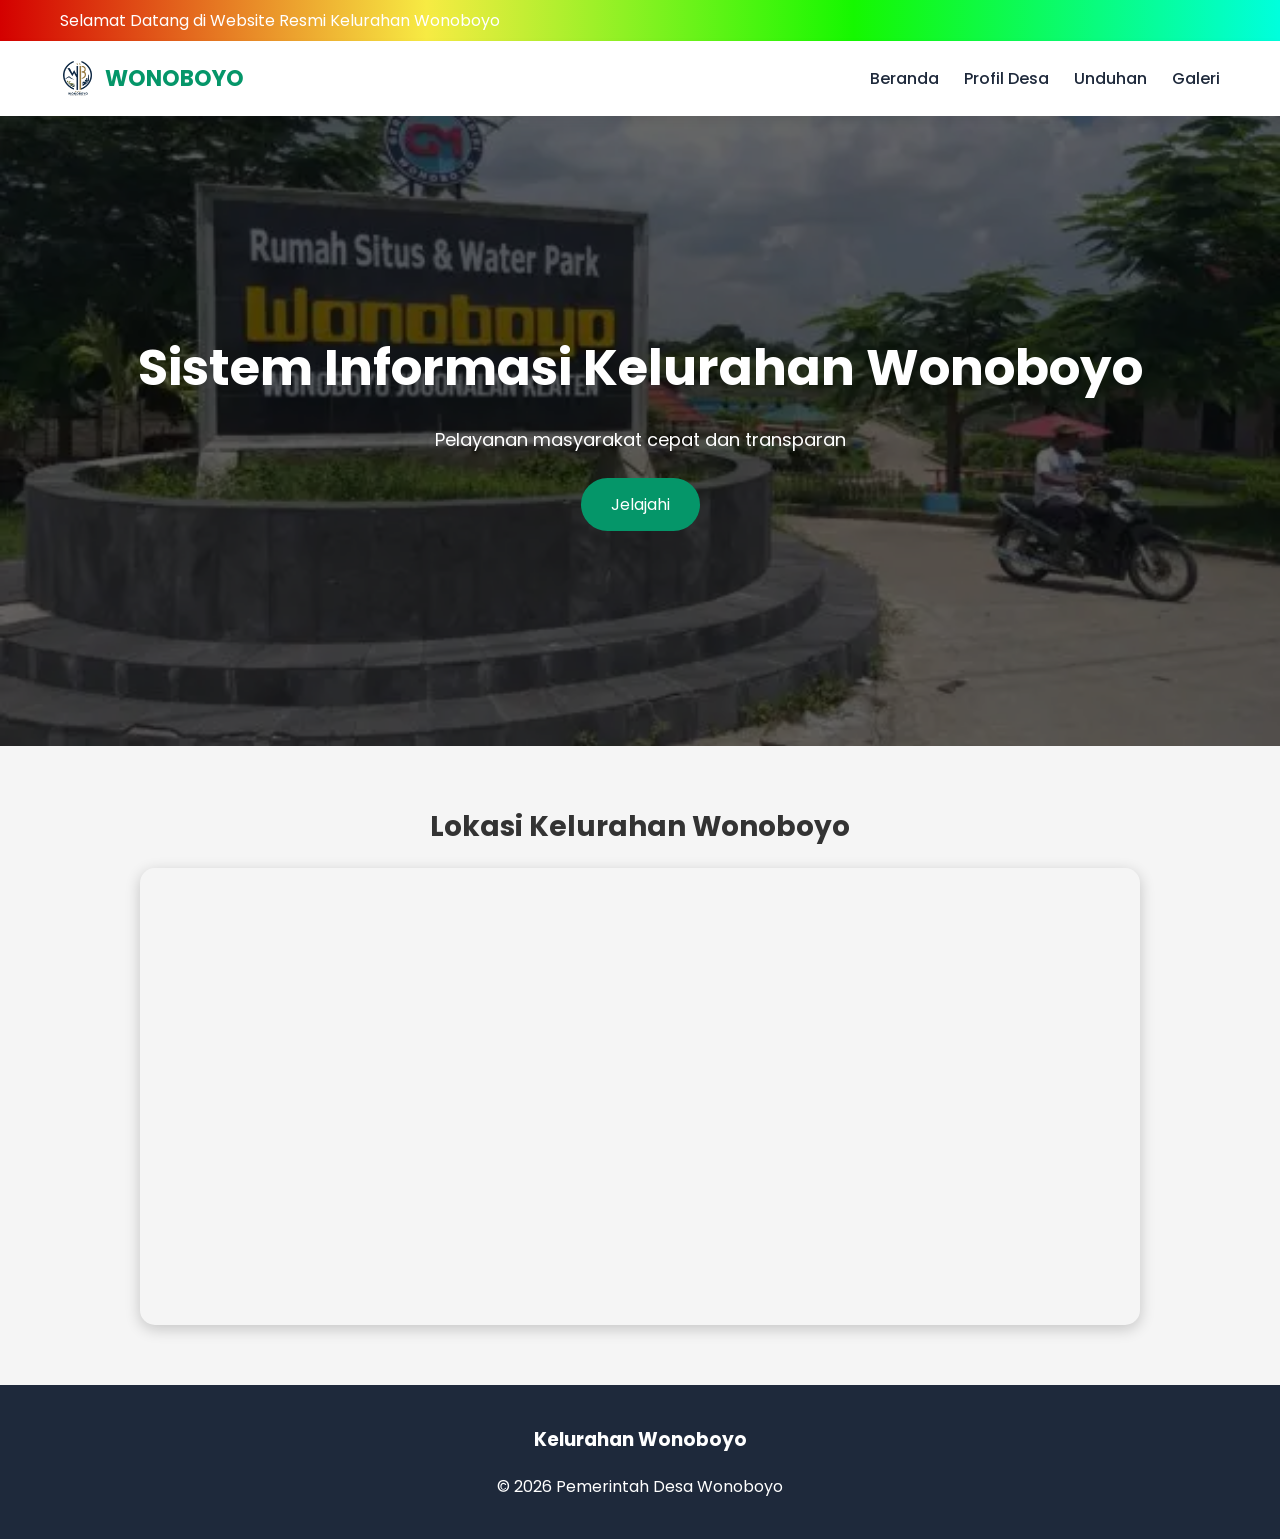
<file: index.html>
<!DOCTYPE html>
<html lang="id">

<head>

    <meta charset="UTF-8">

    <title>Kelurahan Wonoboyo</title>

    <link rel="stylesheet" href="style.css">

    <link href="https://fonts.googleapis.com/css2?family=Poppins:wght@300;400;500;600;700&display=swap"
          rel="stylesheet">

    <link rel="stylesheet"
          href="https://cdnjs.cloudflare.com/ajax/libs/font-awesome/6.4.0/css/all.min.css">

</head>

<body>

<!-- =========================
     TOP BAR
========================= -->

<div class="top-bar">

    <div class="container top-bar-content">

        <div class="marquee-container">

            <span class="marquee-text">
                Selamat Datang di Website Resmi Kelurahan Wonoboyo
            </span>

        </div>

    </div>

</div>

<!-- =========================
     HEADER
========================= -->

<header>

    <div class="container nav-container">

        <!-- LOGO WEBSITE -->

        <a href="index.html"
           class="logo">

            <img src="gambar/WhatsApp_Image_2026-05-22_at_09.13.37__1_-removebg-preview.png"
                 class="logo-img">

            <span>WONOBOYO</span>

        </a>

        <!-- MENU -->

        <nav>

            <ul>

                <li>
                    <a href="index.html">Beranda</a>
                </li>

                <li>
                    <a href="profil.html">Profil Desa</a>
                </li>

                <li>
                    <a href="unduhan.html">Unduhan</a>
                </li>

                <li>
                    <a href="galeri.html">Galeri</a>
                </li>

            </ul>

        </nav>

    </div>

</header>

<!-- =========================
     HERO SECTION
========================= -->

<section class="hero"
         style="background: url('gambar/tol-solo-jogja-wonoboyo-klaten.jpg') center/cover no-repeat;">

    <div class="hero-overlay"></div>

    <div class="hero-content">

        <h1>
            Sistem Informasi Kelurahan Wonoboyo
        </h1>

        <p>
            Pelayanan masyarakat cepat dan transparan
        </p>

        <a href="profil.html"
           class="hero-btn">

            Jelajahi

        </a>

    </div>

</section>

<!-- =========================
     GOOGLE MAPS
========================= -->

<section class="maps">

    <div class="container">

        <h2>Lokasi Kelurahan Wonoboyo</h2>

        <div class="map-container">

            <iframe
                src="https://www.google.com/maps?q=Wonoboyo&output=embed"
                width="100%"
                height="450"
                style="border:0;"
                allowfullscreen=""
                loading="lazy">
            </iframe>

        </div>

    </div>

</section>

<!-- =========================
     FOOTER
========================= -->

<footer>

    <h3>
        Kelurahan Wonoboyo
    </h3>

    <div class="footer-text">
        © 2026 Pemerintah Desa Wonoboyo
    </div>

</footer>

</body>
</html>
</file>
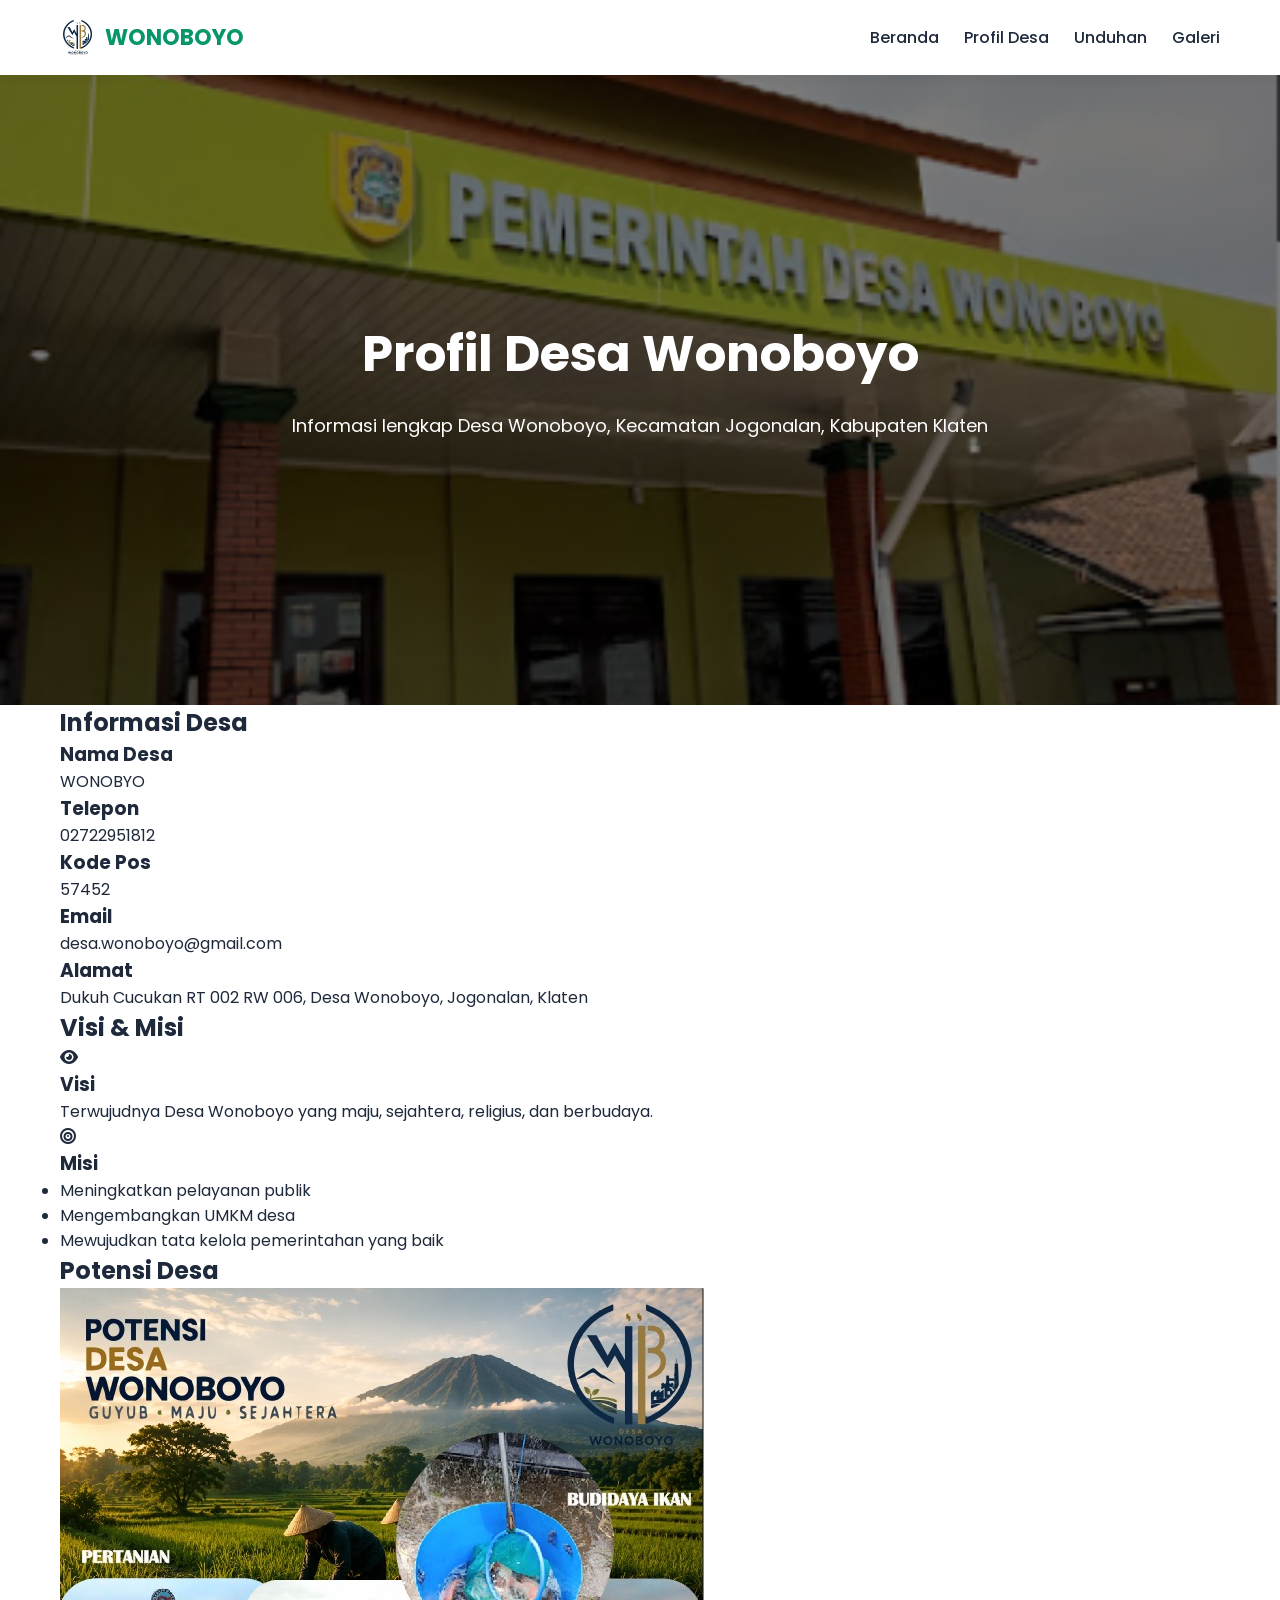
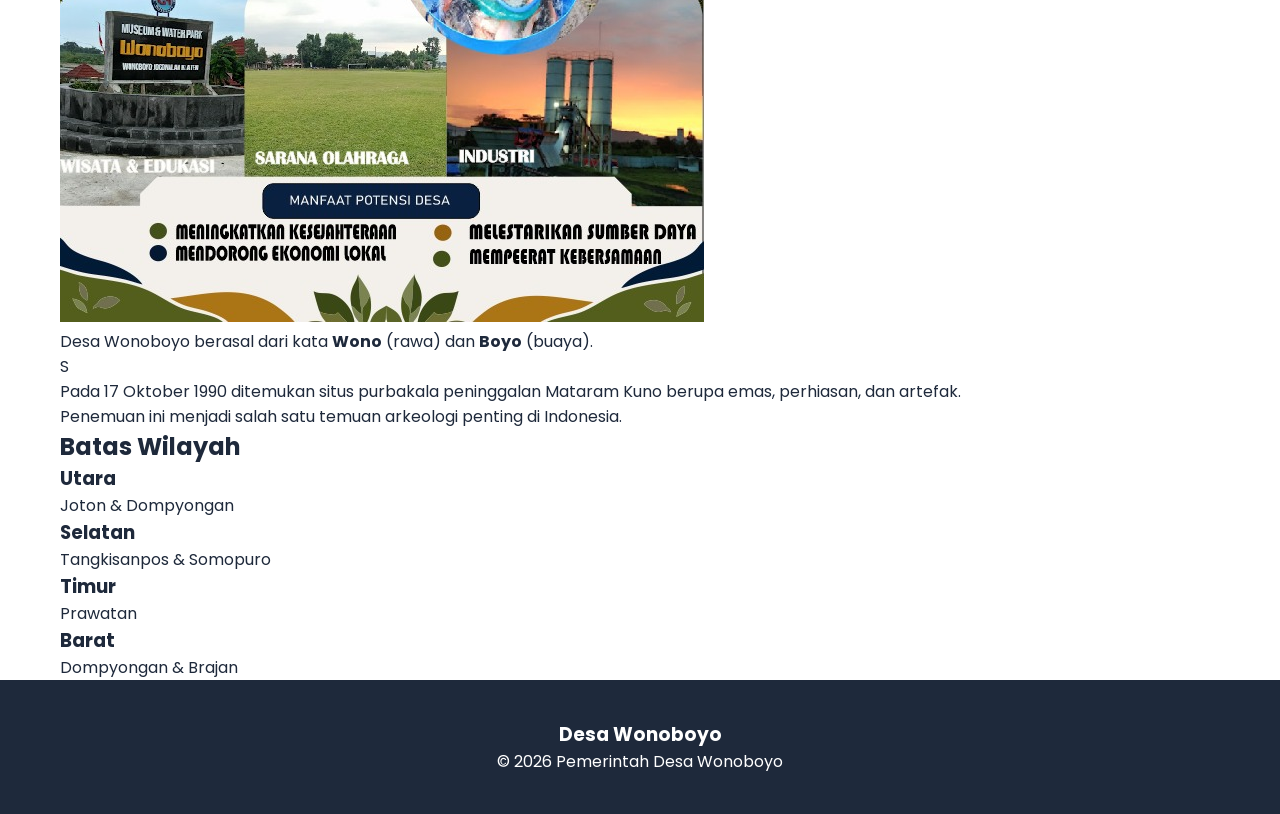
<file: profil.html>
<!DOCTYPE html>
<html lang="id">

<head>

    <meta charset="UTF-8">
    <meta name="viewport" content="width=device-width, initial-scale=1.0">

    <title>Profil Desa Wonoboyo</title>

    <link rel="stylesheet" href="style.css">

    <link href="https://fonts.googleapis.com/css2?family=Poppins:wght@300;400;500;600;700&display=swap"
          rel="stylesheet">

    <link rel="stylesheet"
          href="https://cdnjs.cloudflare.com/ajax/libs/font-awesome/6.4.0/css/all.min.css">

</head>

<body>

<!-- HEADER -->
<header class="header">

    <div class="container nav-container">

        <a href="index.html"
           class="logo">

            <img src="gambar/WhatsApp_Image_2026-05-22_at_09.13.37__1_-removebg-preview.png"
                 class="logo-img"
                 alt="Logo Desa Wonoboyo">

            <span>WONOBOYO</span>

        </a>

        <nav class="nav">

            <ul>

                <li>
                    <a href="index.html">Beranda</a>
                </li>

                <li>
                    <a class="active"
                       href="profil.html">

                        Profil Desa

                    </a>
                </li>

                <li>
                    <a href="unduhan.html">Unduhan</a>
                </li>

                <li>
                    <a href="galeri.html">Galeri</a>
                </li>

            </ul>

        </nav>

    </div>

</header>

<!-- HERO -->
<section class="hero"
         style="
         background:
         linear-gradient(rgba(0, 0, 0, 0.5), rgba(0, 0, 0, 0.5)),
         url('gambar/Screenshot 2026-05-25 074034.png')
         center/cover no-repeat;">

    <div class="hero-content">

        <h1>Profil Desa Wonoboyo</h1>

        <p>
            Informasi lengkap Desa Wonoboyo,
            Kecamatan Jogonalan, Kabupaten Klaten
        </p>

    </div>

</section>

<!-- INFORMASI -->
<section class="section container">

    <h2 class="section-title">
        Informasi Desa
    </h2>

    <div class="grid-3">

        <div class="card">
            <h3>Nama Desa</h3>
            <p>WONOBYO</p>
        </div>

        <div class="card">
            <h3>Telepon</h3>
            <p>02722951812</p>
        </div>

        <div class="card">
            <h3>Kode Pos</h3>
            <p>57452</p>
        </div>

        <div class="card">
            <h3>Email</h3>
            <p>desa.wonoboyo@gmail.com</p>
        </div>

        <div class="card full">
            <h3>Alamat</h3>
            <p>
                Dukuh Cucukan RT 002 RW 006,
                Desa Wonoboyo,
                Jogonalan,
                Klaten
            </p>
        </div>

    </div>

</section>

<!-- VISI MISI -->
<section class="section container">

    <h2 class="section-title">
        Visi & Misi
    </h2>

    <div class="grid-2">

        <div class="card highlight">

            <i class="fas fa-eye"></i>

            <h3>Visi</h3>

            <p>
                Terwujudnya Desa Wonoboyo yang maju,
                sejahtera,
                religius,
                dan berbudaya.
            </p>

        </div>

        <div class="card">

            <i class="fas fa-bullseye"></i>

            <h3>Misi</h3>

            <ul>

                <li>Meningkatkan pelayanan publik</li>

                <li>Mengembangkan UMKM desa</li>

                <li>
                    Mewujudkan tata kelola pemerintahan
                    yang baik
                </li>

            </ul>

        </div>

    </div>

</section>

<!-- SEJARAH -->
<section class="section container">

    <h2 class="section-title">
        Potensi Desa
    </h2>

    <div class="Potensi-wrapper">

        <!-- FOTO -->

        <div class="Potensi-image">

            <img src="gambar/WhatsApp Image 2026-05-22 at 09.13.37.jpeg"
                 alt="Potensi Desa Wonoboyo">

        </div>

        <!-- TEKS -->

        <div class="card text sejarah-text">

            <p>
                Desa Wonoboyo berasal dari kata
                <b>Wono</b> (rawa)
                dan
                <b>Boyo</b> (buaya).
            </p>
S
            <p>
                Pada 17 Oktober 1990 ditemukan situs purbakala
                peninggalan Mataram Kuno berupa emas,
                perhiasan,
                dan artefak.
            </p>

            <p>
                Penemuan ini menjadi salah satu temuan
                arkeologi penting di Indonesia.
            </p>

        </div>

    </div>

</section>

<!-- BATAS WILAYAH -->
<section class="section container">

    <h2 class="section-title">
        Batas Wilayah
    </h2>

    <div class="grid-4">

        <div class="card">
            <h3>Utara</h3>
            <p>Joton & Dompyongan</p>
        </div>

        <div class="card">
            <h3>Selatan</h3>
            <p>Tangkisanpos & Somopuro</p>
        </div>

        <div class="card">
            <h3>Timur</h3>
            <p>Prawatan</p>
        </div>

        <div class="card">
            <h3>Barat</h3>
            <p>Dompyongan & Brajan</p>
        </div>

    </div>

</section>

<!-- FOOTER -->
<footer class="footer">

    <h3>Desa Wonoboyo</h3>

    <p>
        © 2026 Pemerintah Desa Wonoboyo
    </p>

</footer>

</body>
</html>
</file>
<file: style.css>
:root {
    --primary-color: #059669;
    --secondary-color: #10b981;
    --dark-color: #1e293b;
    --light-bg: #f8fafc;
    --white: #ffffff;
    --text-gray: #64748b;
}

* {
    margin: 0;
    padding: 0;
    box-sizing: border-box;
    font-family: 'Poppins', sans-serif;
    scroll-behavior: smooth;
}

body {
    background-color: var(--light-bg);
    color: var(--dark-color);
    overflow-x: hidden;
}

.container {
    max-width: 1200px;
    margin: auto;
    padding: 0 20px;
}

/* TOP BAR */
.top-bar {
    background: linear-gradient(to right, #d40000, #f7eb43, #15f800, #00ffdd);
    color: white;
    padding: 8px 0;
}

.top-bar-content {
    display: flex;
    align-items: center;
}

.top-bar-label {
    background: rgba(0,0,0,0.7);
    padding: 4px 15px;
    border-radius: 20px;
    margin-right: 15px;
}

.marquee-container {
    overflow: hidden;
    flex: 1;
}

.marquee-text {
    display: inline-block;
    white-space: nowrap;
    animation: scroll-left 18s linear infinite;
}

@keyframes scroll-left {
    0% { transform: translateX(100%); }
    100% { transform: translateX(-100%); }
}

/* HEADER */
header {
    background: white;
    padding: 20px 0;
    position: sticky;
    top: 0;
    z-index: 999;
    box-shadow: 0 4px 10px rgba(0,0,0,0.05);
}

.nav-container {
    display: flex;
    justify-content: space-between;
    align-items: center;
}

.logo {
    text-decoration: none;
    color: var(--primary-color);
    font-size: 24px;
    font-weight: 700;
}

nav ul {
    display: flex;
    list-style: none;
    gap: 25px;
}

nav a {
    text-decoration: none;
    color: var(--dark-color);
    font-weight: 500;
    transition: 0.3s;
}

nav a:hover {
    color: var(--primary-color);
}

/* HERO */
.hero {
    height: 70vh;
    position: relative;
    display: flex;
    justify-content: center;
    align-items: center;
    text-align: center;
}

.hero-overlay {
    position: absolute;
    inset: 0;
    background: rgba(0,0,0,0.6);
}

.hero-content {
    position: relative;
    color: white;
    z-index: 2;
}

.hero h1 {
    font-size: 50px;
    margin-bottom: 20px;
}

.hero p {
    font-size: 18px;
    margin-bottom: 25px;
}

.hero-btn {
    display: inline-block;
    padding: 14px 30px;
    background: var(--primary-color);
    color: white;
    border-radius: 50px;
    text-decoration: none;
    transition: 0.3s;
}

.hero-btn:hover {
    background: transparent;
    border: 2px solid white;
}

/* SECTION */
section {
    padding: 80px 0;
}

.section-header {
    text-align: center;
    margin-bottom: 50px;
}

.section-header h2 {
    font-size: 34px;
    margin-bottom: 10px;
}

/* CARD */
.vm-grid,
.services-grid,
.kegiatan-grid {
    display: grid;
    grid-template-columns: repeat(auto-fit,minmax(280px,1fr));
    gap: 30px;
}

.vm-card,
.service-card,
.kegiatan-card {
    background: white;
    padding: 30px;
    border-radius: 15px;
    box-shadow: 0 10px 20px rgba(0,0,0,0.05);
    transition: 0.3s;
}

.vm-card:hover,
.service-card:hover,
.kegiatan-card:hover {
    transform: translateY(-8px);
}

.service-icon {
    font-size: 40px;
    color: var(--primary-color);
    margin-bottom: 20px;
}

/* MAP */
.info-section {
    display: grid;
    grid-template-columns: 1fr 1fr;
    gap: 40px;
}

.map-box iframe {
    width: 100%;
    height: 350px;
    border: none;
    border-radius: 15px;
}

.download-box {
    background: white;
    padding: 40px;
    border-radius: 15px;
    text-align: center;
}

.download-btn {
    display: inline-block;
    margin-top: 20px;
    background: var(--dark-color);
    color: white;
    padding: 12px 25px;
    text-decoration: none;
    border-radius: 8px;
}

/* FOOTER */
footer {
    background: var(--dark-color);
    color: white;
    text-align: center;
    padding: 40px 20px;
}

.footer-text {
    margin-top: 20px;
    color: #ffffff;
}

/* RESPONSIVE */
@media(max-width:768px){

    nav ul{
        flex-direction: column;
        gap: 10px;
    }

    .hero h1{
        font-size: 32px;
    }

    .info-section{
        grid-template-columns: 1fr;
    }
}
/* =========================
   HERO GALERI
========================= */

.hero-galeri{

    height:50vh;

    background:
    linear-gradient(rgba(0,0,0,0.5),
    rgba(0,0,0,0.5)),

    url('assets/img/galeri1.jpg');

    background-size:cover;

    background-position:center;

    display:flex;

    justify-content:center;

    align-items:center;

    text-align:center;

    color:white;
}

/* =========================
   GRID KEGIATAN
========================= */

.kegiatan-grid{

    display:grid;

    grid-template-columns:
    repeat(auto-fit,minmax(300px,1fr));

    gap:30px;

    margin-top:40px;
}

/* CARD */

.kegiatan-card{

    background:white;

    border-radius:20px;

    overflow:hidden;

    box-shadow:0 10px 25px rgba(0,0,0,0.08);

    transition:0.3s;
}

.kegiatan-card:hover{

    transform:translateY(-10px);
}

/* FOTO */

.kegiatan-card img{

    width:100%;

    height:220px;

    object-fit:cover;
}

/* ISI */

.kegiatan-content{

    padding:25px;
}

.kegiatan-content h3{

    margin-bottom:15px;

    color:#059669;
}

.kegiatan-content p{

    color:#475569;

    line-height:1.7;

    margin-bottom:20px;
}

/* BUTTON DOWNLOAD */

.download-btn{

    display:inline-block;

    padding:12px 20px;

    background:#059669;

    color:white;

    text-decoration:none;

    border-radius:10px;

    transition:0.3s;
}

.download-btn:hover{

    background:#047857;
}
/* =========================
   LOGO WEBSITE
========================= */

.logo{

    display:flex;

    align-items:center;

    gap:10px;

    text-decoration:none;

    font-size:22px;

    font-weight:700;

    color:#059669;
}

/* LOGO KECIL */

.logo-img{

    width:35px;

    height:35px;

    object-fit:contain;
}
/* =========================
   BACKGROUND PUTIH
========================= */

body{

    background:white;
}

/* SECTION */

section{

    background:white;
}

/* INFORMASI DESA */

.info-desa{

    background:white;
}

/* SEJARAH */

.sejarah-box{

    background:white;

    padding:30px;

    border-radius:15px;

    box-shadow:0 5px 15px rgba(0,0,0,0.05);

    line-height:1.8;
}

/* BATAS WILAYAH */

.batas-grid{

    display:grid;

    grid-template-columns:
    repeat(auto-fit,minmax(250px,1fr));

    gap:20px;
}

.batas-card{

    background:white;

    padding:25px;

    border-radius:15px;

    box-shadow:0 5px 15px rgba(0,0,0,0.05);
}

/* CARD VISI MISI */

.vm-card{

    background:white;
}
.maps {
    padding: 60px 20px;
    background: #f5f5f5;
    text-align: center;
}

.maps h2 {
    margin-bottom: 20px;
    font-size: 28px;
    color: #333;
}

.map-container {
    width: 100%;
    max-width: 1000px;
    margin: auto;
    border-radius: 15px;
    overflow: hidden;
    box-shadow: 0 4px 15px rgba(0,0,0,0.2);
}
.sejarah-wrapper {
    display: flex;
    align-items: center;
    gap: 30px;
    margin-top: 30px;
    flex-wrap: wrap;
}

.sejarah-image {
    flex: 1;
    min-width: 300px;
}

.potensi-img {
    width: 100%;
    height: 500px;
    object-fit: cover;
    border-radius: 20px;
    display: block;
    box-shadow: 0 4px 15px rgba(0,0,0,0.2);
}

.sejarah-text {
    flex: 1;
    min-width: 300px;
}
</file>
